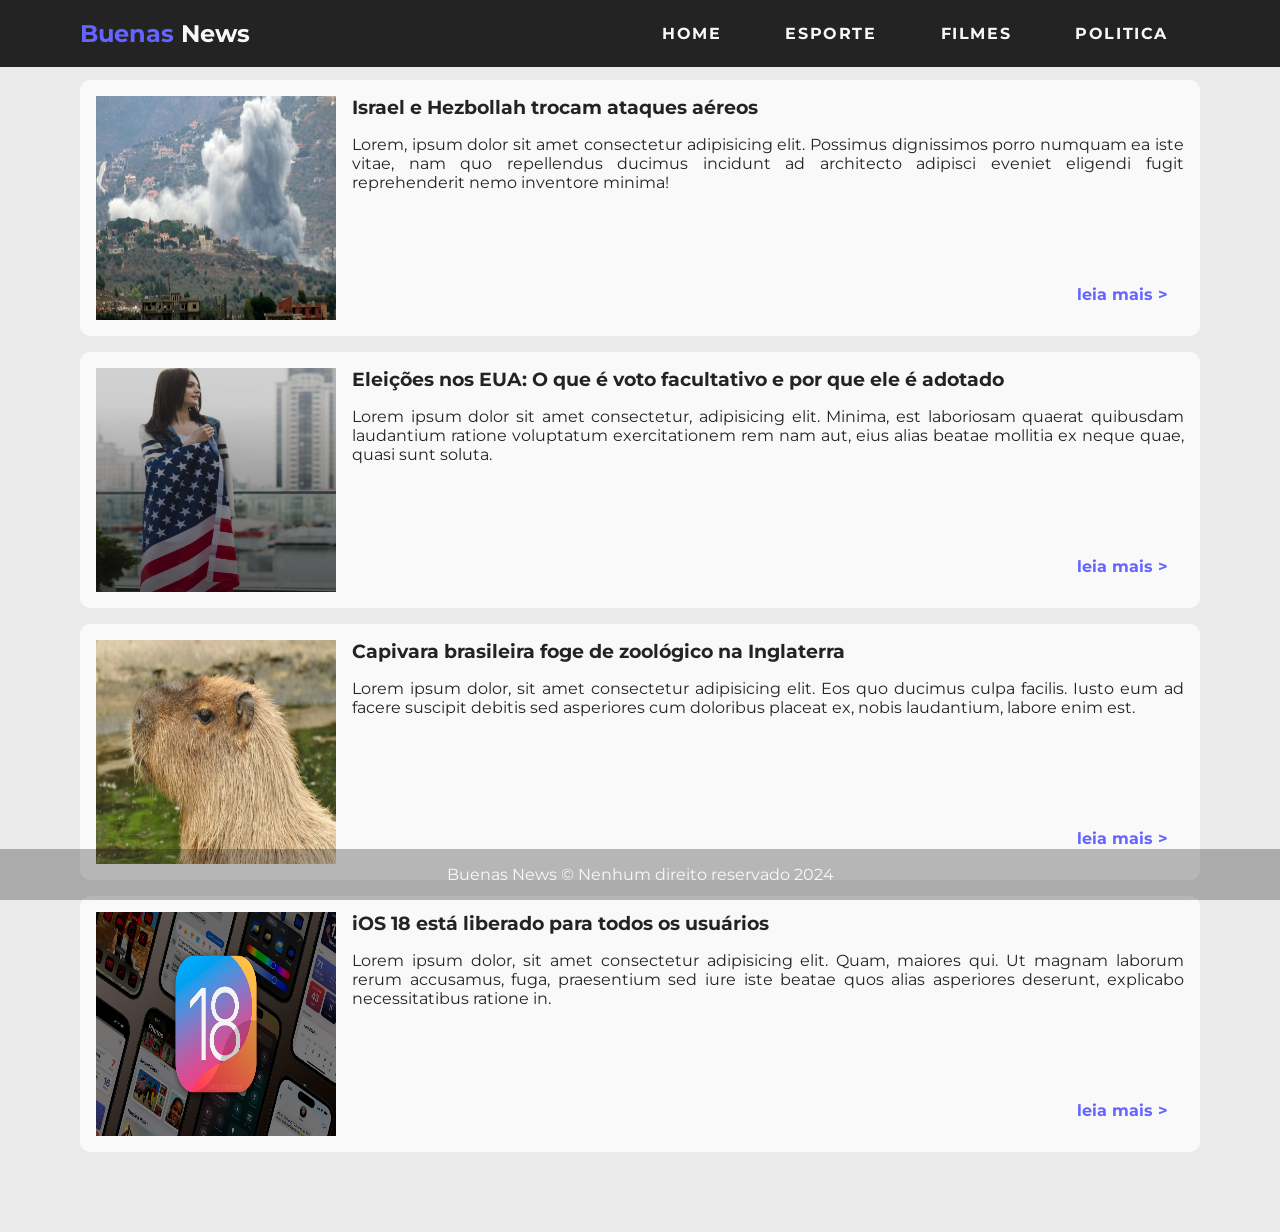
<file: index.html>
<!DOCTYPE html>
<html lang="pt-br">
<head>
    <meta charset="UTF-8">
    <meta name="author" content="prof. Marnei Cardoso">
    <meta name="keywords" content="blog, news, noticias, esporte, filmes, politica">
    <meta name="description" content="Blog de notícias sobre esporte, filmes, política e muito mais.">
    <meta name="viewport" content="width=device-width, initial-scale=1.0">
    <title>Buenas News</title>
    <!-- CSS Externo -->
    <link rel="stylesheet" href="./css/style.css">
    <!-- Ícone da página -->
    <link rel="shortcut icon" href="./assets/img/icone.png" type="image/x-icon">
    <!-- Box Icons -->
    <link href='https://unpkg.com/boxicons@2.1.4/css/boxicons.min.css' rel='stylesheet'>
</head>
<body>
    <nav>
        <!-- Logo (brand) -->
        <div>
            <a href="#">
                <h1>
                    <span>Buenas</span>
                    News
                </h1>
            </a>
        </div>
        
        <!-- Menu -->
        <div class="menu">
            <ul>
                <li><a href="#">HOME</a></li>
                <li><a href="#">ESPORTE</a></li>
                <li><a href="#">FILMES</a></li>
                <li><a href="#">POLITICA</a></li>
            </ul>
        </div>

        <!-- Menu Responsivo (dropdown com checkbox) -->
        <div class="menu-responsivo">
            <input type="checkbox" id="menu-toggle">

            <label for="menu-toggle" class="menu-button">
                <i class="bx bx-menu"></i>
            </label>

            <div class="menu-content">
                <ul>
                    <li><a href="#">HOME</a></li>
                    <li><a href="#">ESPORTE</a></li>
                    <li><a href="#">FILMES</a></li>
                    <li><a href="#">POLITICA</a></li>
                </ul>
            </div>
        </div>
    </nav>

    <main>
        <!-- Notícia 1 -->
        <article>
            <div class="foto">
                <img src="./assets/fotos/noticia-01.jpg" alt="Israel e Hezbollah trocam ataques aéreos">
            </div>

            <div class="conteudo">
                <span>
                    <h3>Israel e Hezbollah trocam ataques aéreos</h3>
                    <p>Lorem, ipsum dolor sit amet consectetur adipisicing elit. Possimus dignissimos porro numquam ea iste vitae, nam quo repellendus ducimus incidunt ad architecto adipisci eveniet eligendi fugit reprehenderit nemo inventore minima!</p>
                </span>

                <p class="leia-mais">leia mais ></p>
            </div>
        </article>

        <!-- Notícia 2 -->
        <article>
            <div class="foto">
                <img src="./assets/fotos/noticia-02.jpg" alt="Eleições nos EUA: O que é voto facultativo e por que ele é adotado">
            </div>

            <div class="conteudo">
                <span>
                    <h3>Eleições nos EUA: O que é voto facultativo e por que ele é adotado</h3>
                    <p>Lorem ipsum dolor sit amet consectetur, adipisicing elit. Minima, est laboriosam quaerat quibusdam laudantium ratione voluptatum exercitationem rem nam aut, eius alias beatae mollitia ex neque quae, quasi sunt soluta.</p>
                </span>

                <p class="leia-mais">leia mais ></p>
            </div>
        </article>

        <!-- Notícia 3 -->
        <article>
            <div class="foto">
                <img src="./assets/fotos/noticia-03.jpg" alt="Capivara brasileira foge de zoológico na Inglaterra">
            </div>

            <div class="conteudo">
                <span>
                    <h3>Capivara brasileira foge de zoológico na Inglaterra</h3>
                    <p>Lorem ipsum dolor, sit amet consectetur adipisicing elit. Eos quo ducimus culpa facilis. Iusto eum ad facere suscipit debitis sed asperiores cum doloribus placeat ex, nobis laudantium, labore enim est.</p>
                </span>

                <p class="leia-mais">leia mais ></p>
            </div>
        </article>

        <!-- Notícia 4 -->
        <article>
            <div class="foto">
                <img src="./assets/fotos/noticia-04.jpg" alt="iOS 18 está liberado para todos os usuários">
            </div>

            <div class="conteudo">
                <span>
                    <h3>iOS 18 está liberado para todos os usuários</h3>
                    <p>Lorem ipsum dolor, sit amet consectetur adipisicing elit. Quam, maiores qui. Ut magnam laborum rerum accusamus, fuga, praesentium sed iure iste beatae quos alias asperiores deserunt, explicabo necessitatibus ratione in.</p>
                </span>

                <p class="leia-mais">leia mais ></p>
            </div>
        </article>
    </main>

    <footer>
        Buenas News &copy; Nenhum direito reservado 2024
    </footer>
</body>
</html>
</file>
<file: css/style.css>
/* Fonte */
@import url('https://fonts.googleapis.com/css2?family=Montserrat:ital,wght@0,100..900;1,100..900&display=swap');

/* Variáveis */
:root {
    /* Paleta de cores */
    --cor-principal: #6464ff;
    --cor-01: #f9f9f9;
    --cor-02: #eaeaea;
    --cor-03: #232323;
    --cor-04: #23232350;

    /*        X Y   desfoque    espessura   cor */
    --sombra: 0 0   0.5rem      0.1rem      var(--cor-04);
}

/* Reset */
* {
    margin: 0;
    padding: 0;
    box-sizing: border-box;
}

html {
    font-family: 'Montserrat', sans-serif;
    font-size: 16px;
}

body {
    background-color: var(--cor-02);
    color: var(--cor-03);
}

main {
    margin: 5rem auto;
}

/* ===== Header ===== */
nav {
    position: fixed;
    z-index: 100;
    top: 0;
    width: 100%;
    background-color: var(--cor-03);
    color: var(--cor-01);

    display: flex;
    flex-direction: row;
    justify-content: space-between;
    align-items: center;
}

nav span {
    color: var(--cor-principal);
}

nav a {
    text-decoration: none;
    color: inherit;
}

nav ul {
    list-style-type: none;
    display: flex;
}

nav i {
    font-size: 3rem;
}

.menu a {
    font-weight: 700;
    letter-spacing: 0.1rem;
    padding: 1rem 2rem;
    transition: 0.3s;
}

.menu a:hover {
    color: var(--cor-principal);
}

.menu-responsivo {
    font-size: 3rem;
    display: none;
    position: relative;
}

/* ===== Bloco da Notícia ===== */
article {
    background-color: var(--cor-01);
    height: 16rem;
    margin: 0 5rem 1rem;
    padding: 1rem;
    border-radius: 0.625rem;
    transition: 0.5s;
    overflow: hidden;

    display: grid;
    grid-template-columns: 16rem auto;
}

article p {
    margin-top: 1rem;
    text-align: justify;
}

article:hover {
    cursor: pointer;
    transform: scale(1.01);
    /*          X   Y   desfoque    espessura   cor */
    box-shadow: var(--sombra);
}

.foto {
    overflow: hidden;
    margin-right: 1rem;
}

.foto img {
    height: 100%;
}

.leia-mais {
    font-weight: 700;
    color: var(--cor-principal);
    text-align: right;
    padding: 1rem;
}

.conteudo {
    display: flex;
    flex-direction: column;
    justify-content: space-between;
}

/* ===== Footer ===== */
footer {
    background-color: var(--cor-04);
    color: var(--cor-01);
    padding: 1rem 5rem;
    text-align: center;
    position: fixed;
    bottom: 0;
    width: 100%;
}

/* ===== Menu Responsivo (Dropdown) ===== */
/* .menu-responsivo input { */
.menu-responsivo input[type="checkbox"] {
    display: none;
}

.menu-button {
    cursor: pointer;
}

.menu-content {
    display: none;
    position: absolute;
    top: 100%;
    right: 0;
    background-color: var(--cor-01);
    min-width: 10rem;
    box-shadow: var(--sombra);
    z-index: 10;
    text-align: right;
}

.menu-content ul {
    /* display: block; */
    display: flex;
    flex-direction: column;
}

.menu-content a {
    color: var(--cor-03);
    font-size: 1rem;
    font-weight: 700;
    padding: 1rem;
    display: block;
}

.menu-content a:hover {
    background-color: var(--cor-principal);
    color: var(--cor-01);
}

/* Checkbox ativando dropdown */
#menu-toggle:checked + .menu-button + .menu-content {
    display: block;
}


/* ===== Media Queries ===== */

/* XS Extra Small - smartphone portrait (retrato) */
@media (max-width: 25rem) { /* 0 até 400px */
    nav {
        padding: 0.5rem 1rem;
    }
    
    .menu {
        display: none;
    }

    .menu-responsivo {
        display: block;
    }

    article {
        margin: 0 0.5rem 1rem;
        height: auto;
        display: flex;
        flex-direction: column;
    }

    .foto {
        overflow: visible;
        margin-right: 0;
    }
    
    .foto img {
        width: 100%;
    }


    /* TESTE */
    /* nav {
        background-color: crimson;
    } */
}

/* SM Small - smartphone landscape (paisagem) */
@media (min-width: 25rem) { /* a partir de 400px */
    nav {
        padding: 0.5rem 1rem;
    }
    
    .menu {
        display: none;
    }

    .menu-responsivo {
        display: block;
    }

    article {
        margin: 0 0.5rem 1rem;
        height: auto;
        display: flex;
        flex-direction: column;
    }

    .foto {
        overflow: visible;
        margin-right: 0;
    }
    
    .foto img {
        width: 100%;
    }


    /* TESTE */
    /* nav {
        background-color: #149ddc;
    } */
}

/* Tablet */
@media (min-width: 36rem) { /* a partir 576px */
    nav {
        padding: 0.5rem 2rem;
    }

    article {
        margin: 0 2rem 1rem;
    }

    /* TESTE */
    /* nav {
        background-color: #fbb40e;
    } */
}

/* Notebook */
@media (min-width: 48rem) /*and (max-width: 62rem)*/ { /* a partir 768px */
    .menu {
        display: block;
    }

    .menu-responsivo {
        display: none;
    }
    
    nav {
        padding: 1.2rem 5rem;
    }

    article {
        margin: 0 5rem 1rem;
        height: 16rem;
        display: grid;
        grid-template-columns: 16rem auto;
    }

    .foto {
        overflow: hidden;
        margin-right: 1rem;
    }
    
    .foto img {
        height: 100%;
    }

    /* TESTE */
    /* nav {
        background-color: #00a51e;
    } */
}

/* Desktop */
@media (min-width: 62rem) { /* a partir 992px */
    article {
        max-width: 75rem; /* 1200px */
    }

    /* TESTE */
    /* nav {
        background-color: #38493b;
    } */
}
</file>
